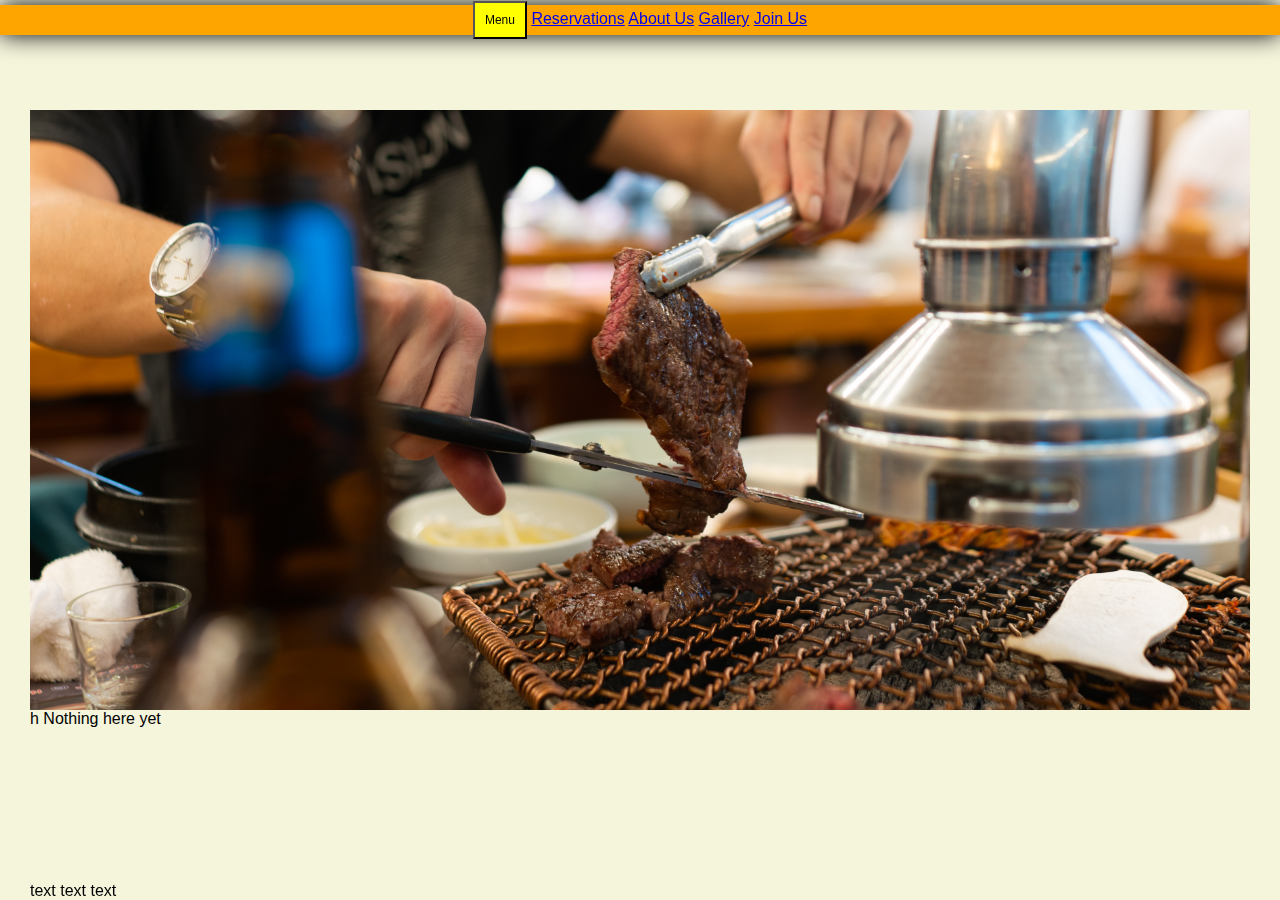
<file: Index.html>
<!Doctype Html>
<Hwitml>   
    <Head>    
    <Title>  
        Make a Navigation Bar
    </Title>
<link rel="stylesheet" href="kbbq info.css">

</Head>
<Body id="index-body">
<header>
<nav class="nav-bar">
<div class="dropdown">
<button class="dropbtn">Menu</button>
<div class="dropdown-content">
    <a href="Menu.html">Chefs Pick</a>
    <a href="Menu.html">Specials</a>
    <a href="Menu.html">Appetisers</a>
    <a href="Menu.html">Main</a>
    <a href="Menu.html">Desserts</a>
</div>   

</div>
    <a href="Reservations.html">Reservations</a>
    <a href="About Us.html">About Us</a>
    <a href="Gallery.html">Gallery</a>
    <a href="#"> Join Us </a>  
</nav>
</header>
<div class="slideshow">
    <img class="mySlides" src="Images/the-creativv-TvIjwonf-k0-unsplash.jpg">
    <img class="mySlides" src="Images/sj-TEOLSHYKh2M-unsplash.jpg">
    <img class="mySlides" src="Images/philipp-kammerer-Xm8XD2b9AUs-unsplash.jpg">
    <img class="mySlides" src="Images/marcin-skalij-w_2vlvTgk7E-unsplash.jpg">
</div>h
<script src="slideshow.js"></script>
Nothing here yet
<footer class="footer">
    text text text

</footer>
</body>
</Html>
</file>
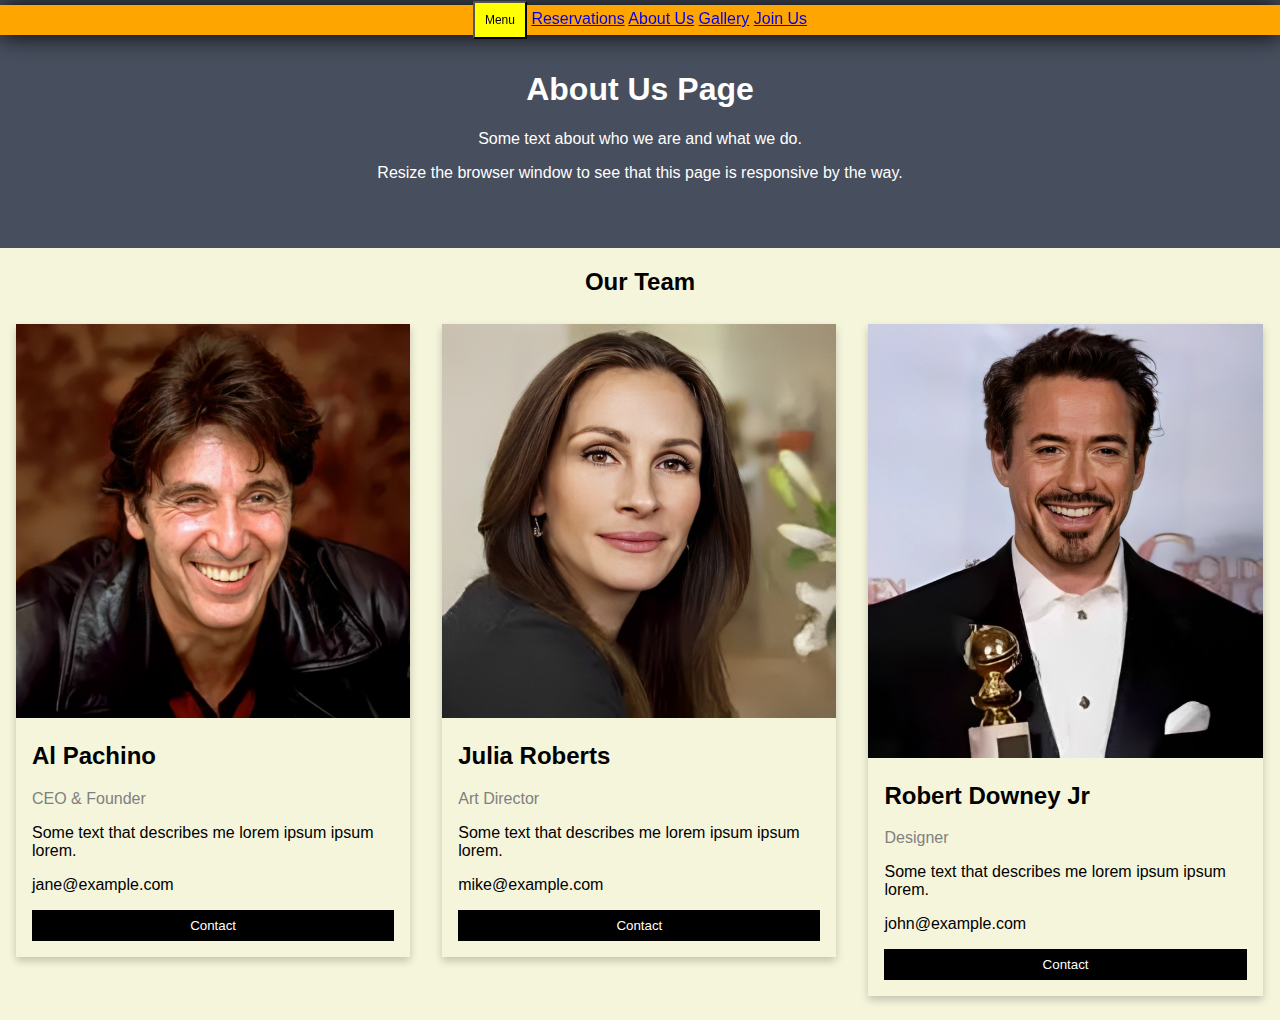
<file: About Us.html>
<!Doctype html>
<html lang>
  <head>
    <link rel="stylesheet" href="kbbq info.css">
  </head>
  <body class="Aboutus_bkg">
    <header>
      <nav class="nav-bar">
        <div class="dropdown">
          <button class="dropbtn">Menu</button>
            <div class="dropdown-content">
              <a href="Menu.html">Chefs Pick</a>
              <a href="Menu.html">Specials</a>
              <a href="Menu.html">Appetisers</a>
              <a href="Menu.html">Main</a>
              <a href="Menu.html">Desserts</a>
            </div>   
        </div>
        <a href="Reservations.html">Reservations</a>
        <a href="About Us.html">About Us</a>
        <a href="Gallery.html">Gallery</a>
        <a href="#"> Join Us </a>  
      </nav>
    </header>
    <div class="about-section">
        <h1>About Us Page</h1>
        <p>Some text about who we are and what we do.</p>
        <p>Resize the browser window to see that this page is responsive by the way.</p>
    </div>
    <h2 style="text-align:center">Our Team</h2>
    <div class="row">
      <div class="column">
        <div class="card">
          <img src="Images/al_pacino.png" alt="Jane" style="width:100%">
          <div class="container">
            <h2>Al Pachino</h2>
            <p class="title">CEO & Founder</p>
            <p>Some text that describes me lorem ipsum ipsum lorem.</p>
            <p>jane@example.com</p>
            <p><button class="button">Contact</button></p>
          </div>
        </div>
      </div>
  
    <div class="column">
      <div class="card">
        <img src="Images/julia_roberts.png" alt="Mike" style="width:100%">
        <div class="container">
          <h2>Julia Roberts</h2>
          <p class="title">Art Director</p>
          <p>Some text that describes me lorem ipsum ipsum lorem.</p>
          <p>mike@example.com</p>
          <p><button class="button">Contact</button></p>
        </div>
      </div>
    </div>
  
    <div class="column">
      <div class="card">
        <img src="Images/robert_downey_jr_.png" alt="John" style="width:100%">
        <div class="container">
          <h2>Robert Downey Jr</h2>
          <p class="title">Designer</p>
          <p>Some text that describes me lorem ipsum ipsum lorem.</p>
          <p>john@example.com</p>
          <p><button class="button">Contact</button></p>
        </div>
      </div>
    </div>
  </div>
  </body>
</html>
</file>
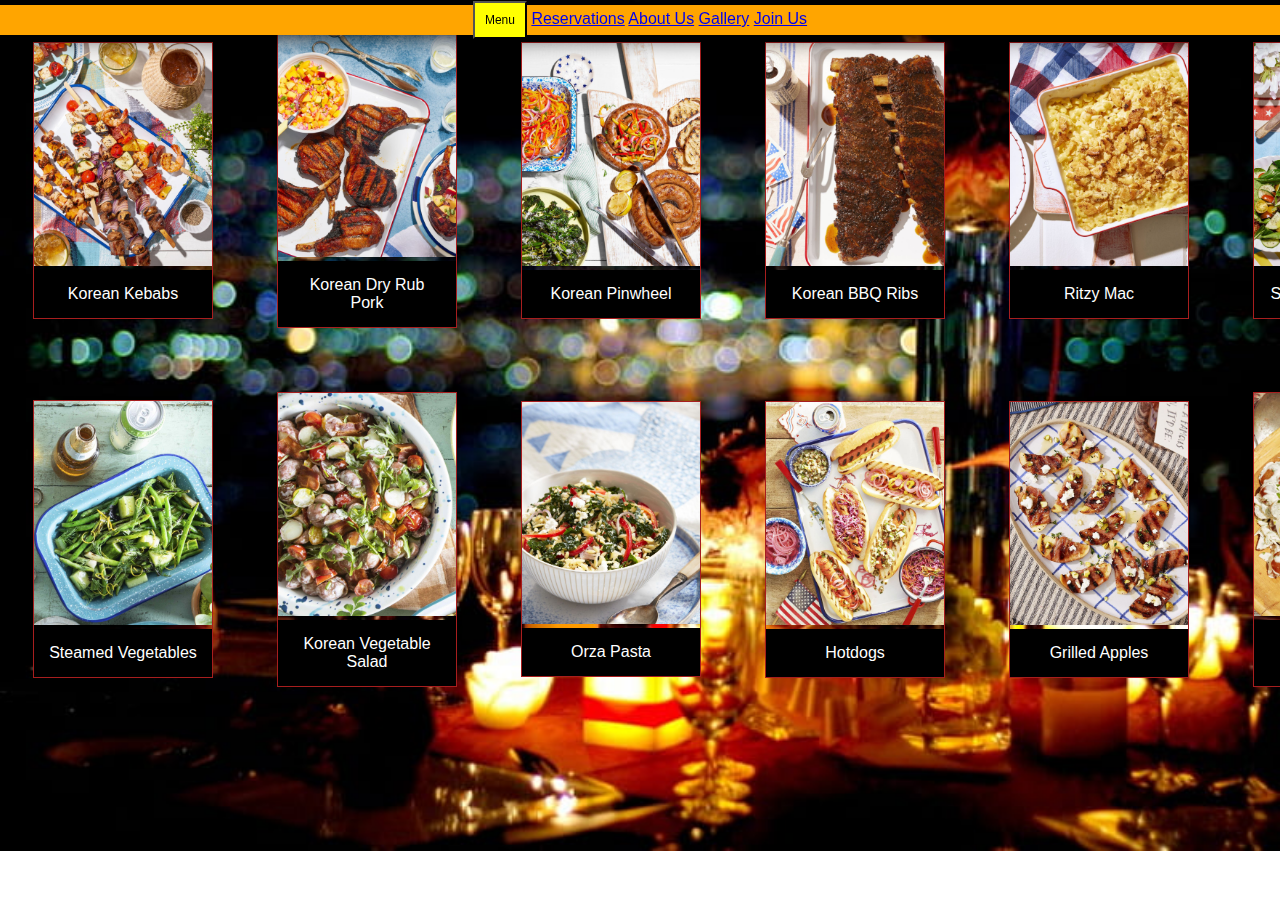
<file: Gallery.html>
<!DOCTYPE html>
<html: lang>
  <head>
    <link rel="stylesheet" href="kbbq info.css">
  </head>
  <body class="pic">
    <header>
      <nav class="nav-bar">
        <div class="dropdown">
          <button class="dropbtn">Menu</button>
          <div class="dropdown-content">
            <a href="Menu.html">Chefs Pick</a>
            <a href="Menu.html">Specials</a>
            <a href="Menu.html">Appetisers</a>
            <a href="Menu.html">Main</a>
            <a href="Menu.html">Desserts</a>
          </div>   
        </div>
        <a href="Reservations.html">Reservations</a>
        <a href="About Us.html">About Us</a>
        <a href="Gallery.html">Gallery</a>
        <a href="#"> Join Us </a>  
      </nav>
    </header>
    <table class="gal">
      <tr>
        <td>
          <div class="gallery">
            <a target="_blank" href="">
              <img src="Images/bbq-food-kebabs-1654638393.jpg" alt="Cinque Terre" width="600" height="400">
            </a>
          <div class="desc">Korean Kebabs</div>
          </div>
        </td>
        <td>
          <div class="gallery">
            <a target="_blank" href="">
              <img src="Images/bbq-food-dry-rub-pork-chops-1654638184.jpg" alt="Forest" width="600" height="400">
            </a>
            <div class="desc">Korean Dry Rub Pork</div>
          </div>
        </td>
        <td>
          <div class="gallery">
            <a target="_blank" href="">
              <img src="Images/bbq-food-pinwheel-sausage-1654638291.jpg" alt="Northern Lights" width="600" height="400">
            </a>
            <div class="desc">Korean Pinwheel</div>
          </div>
        </td>
        <td>
          <div class="gallery">
            <a target="_blank" href="">
              <img src="Images/bbq-food-ribs-1654635067.jpg" alt="Mountains" width="600" height="400">
            </a>
            <div class="desc">Korean BBQ Ribs</div>
          </div>
        </td>
        <td>
          <div class="gallery">
            <a target="_blank" href="">
              <img src="Images/bbq-food-ritzy-mac-1654635223.jpg" alt="Mountains" width="600" height="400">
            </a>
            <div class="desc">Ritzy Mac</div>
          </div>
        </td>
        <td>
          <div class="gallery">
            <a target="_blank" href="">
              <img src="Images/bbq-food-spatchcock-chicken-1654638691.jpg" alt="Mountains" width="600" height="400">
            </a>
            <div class="desc">Spatchcock Chicken</div>
          </div>
        </td>
      </tr>
      <tr>
        <td>
          <div class="gallery">
            <a target="_blank" href="">
              <img src="Images/bbq-food-side-dishes-1654613059.jpg" alt="Mountains" width="600" height="400">
            </a>
            <div class="desc">Steamed Vegetables</div>
          </div>
        </td>
        <td>
          <div class="gallery">
            <a target="_blank" href="">
              <img src="Images/bbq-food-side-dishes-1654613059 (1).jpg" alt="Mountains" width="600" height="400">
            </a>
            <div class="desc">Korean Vegetable Salad</div>
          </div>
        </td>
        <td>
          <div class="gallery">
            <a target="_blank" href="">
              <img src="Images/bbq-food-orzo-pasta-salad-1654633085.jpg" alt="Mountains" width="600" height="400">
            </a>
            <div class="desc">Orza Pasta</div>
          </div>
        </td>
        <td>
          <div class="gallery">
            <a target="_blank" href="">
              <img src="Images/bbq-food-hot-dogs-1654611505.jpg" alt="Mountains" width="600" height="400">
            </a>
            <div class="desc">Hotdogs</div>
          </div>
        </td>
        <td>
          <div class="gallery">
            <a target="_blank" href="">
              <img src="Images/bbq-food-grilled-apples-proscuttio-1654634775.jpg" alt="Mountains" width="600" height="400">
            </a>
            <div class="desc">Grilled Apples</div>
          </div>
        </td>
        <td>
          <div class="gallery">
            <a target="_blank" href="">
              <img src="Images/bbq-food-creamy-potato-salad-1654634925.jpg" alt="Mountains" width="600" height="400">
            </a>
            <div class="desc">Creamy Potato Salad</div>
          </div>
        </td>
      </tr>
    </table>
  </body>
</html>
</file>
<file: kbbq info.css>
/* The container <div> - needed to position the navbar content */
#index-body
{
/*min-height: 100vh;*/
margin-top: 80px;
padding: 30px;
background-size: cover;
font-family: sans-serif;
background-color: beige;
}
header {
background-color: orange;
position: fixed;
left: 0;
right: 0;
top: 5px;
height: 30px;
display: flex;
align-items: center;
box-shadow: 0 0 25px 0 black;
text-align: center;
justify-content:center;
}
header * {
    display: inline;
}
header li {
margin: 20px;
}
header li a {
color: blue;
text-decoration: none;
}
.dropbtn {
    background-color: yellow;
    color: black;
    padding: 10px;
    font-size: 12px;
}
.dropdown {
    display: inline-block;
    position: relative;
    text-align: justify;
}
.dropdown-content {
    position: absolute;
    background-color: lightgrey;
    min-width: 200px;
    display: none;
    z-index: 1;
}
.dropdown-content a {
    color: black;
    padding: 12px 16px;
    text-decoration: none;
    display: block;
}
.dropdown-content a:hover {
    background-color: orange;
}
.dropdown:hover .dropdown-content {
    display: block;
}
.dropdown:hover .dropbtn {
    background-color: grey;
}

/*This is the css for the gallery page*/
  div.gallery {
    margin: 30px;
    border: 1px solid rgb(167, 30, 30);
    float: left;
    width: 180px;
  }
  
  div.gallery:hover {
    border: 1px solid #777;
  }
  
  div.gallery img {
    width: 100%;
    height: auto;
  }
  
  div.desc {
    padding: 15px;
    text-align: center;
    color: white;
    background-color: black;
  }

  body.pic {
    background-image: url('Images/Starlit.jpg');
    background-repeat: no-repeat;
    background-size: cover;
  }

  table.gal {
    margin-left:auto;
    margin-right:auto;
  }

  /* This is the Css for the menu pic on the menu html*/
  .menupic {
    display:block;
    margin-left: auto;
    margin-right: auto;
    width: 40%;
  }

  /*this is for the autoslideshow on the index*/
 
  .slideshow {
    height: 600px;
    width: 100%;
    overflow: hidden;
  position: relative;
  }

  .mySlides{
    object-fit:contain;
    max-width: 100%; 
    position: absolute;
    top: 50%;
    transform: translateY(-50%);
    z-index: -1;
  }

.footer {
    position: fixed;
    bottom: 0;
  }
  /* This is the sectin for the about us page*/body {
  font-family: Arial, Helvetica, sans-serif;
  margin: 0;
}

html {
  box-sizing: border-box;
}

*, *:before, *:after {
  box-sizing: inherit;
}

.column {
  float: left;
  width: 33.3%;
  margin-bottom: 16px;
  padding: 0 8px;
}

.card {
  box-shadow: 0 4px 8px 0 rgba(0, 0, 0, 0.2);
  margin: 8px;
}

.about-section {
  padding: 50px;
  text-align: center;
  background-color: #474e5d;
  color: white;
}

.container {
  padding: 0 16px;
}

.container::after, .row::after {
  content: "";
  clear: both;
  display: table;
}

.title {
  color: grey;
}

.button {
  border: none;
  outline: 0;
  display: inline-block;
  padding: 8px;
  color: white;
  background-color: #000;
  text-align: center;
  cursor: pointer;
  width: 100%;
}

.button:hover {
  background-color: #555;
}

@media screen and (max-width: 650px) {
  .column {
    width: 100%;
    display: block;
  }
}

.Aboutus_bkg {
  background-color: beige;
}
</file>
